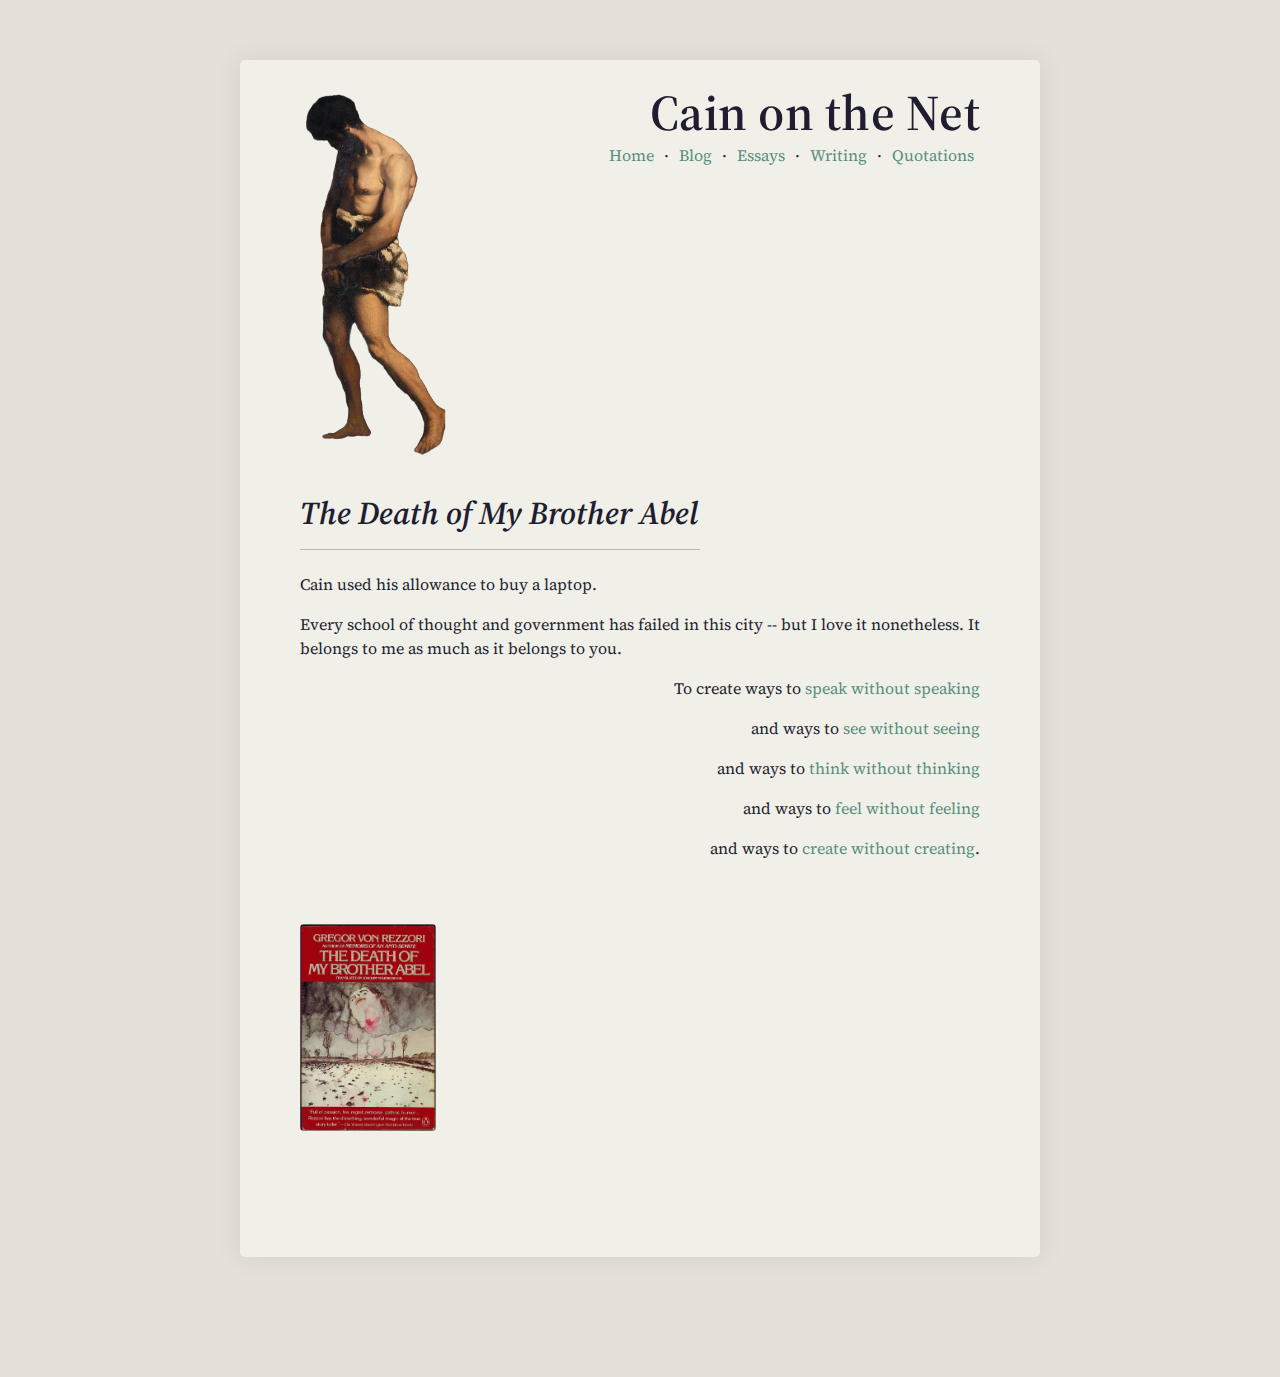
<file: index.html>
<!DOCTYPE html>
<html>
  <head>
    <title>THE DEATH OF MY BROTHER ABEL</title>
    <link rel="icon" type="image/x-icon" href="/images/deathofmybrother.jpg" />
    <link rel="stylesheet" type="text/css" href="style.css" />
    <meta name="viewport" content="width=device-width, initial-scale=0.1" />
  </head>
  <body>
    <div class="wrapper">
      <div class="top">
        <iframe name="content" src="header.html"></iframe>
      </div>

      <div class="main">
        <h1>The Death of My Brother Abel</h1>
        <p>Cain used his allowance to buy a laptop.</p>

        <p>
          Every school of thought and government has failed in this city -- but
          I love it nonetheless. It belongs to me as much as it belongs to you.
        </p>

        <ul>
          <p style="text-align: right;">
            To create ways to <a href="writing.html">speak without speaking</a>
          </p>
          <p style="text-align: right;">
            and ways to <a href="index.html">see without seeing</a>
          </p>
          <p style="text-align: right;">
            and ways to <a href="essays.html">think without thinking</a>
          </p>
          <p style="text-align: right;">
            and ways to <a href="quotations.html">feel without feeling</a>
          </p>
          <p style="text-align: right;">
            and ways to <a href="index.html">create without creating</a>.
          </p>
        </ul>
        <br /><br />
        <a href="https://www.nytimes.com/1985/09/29/books/following-hitler.html" target="_blank">
          <img
            class="centred-image"
            width="20%"
            src="images/deathofmybrother.jpg"
          />
        </a>
      </div>
    </div>
  </body>
</html>
</file>
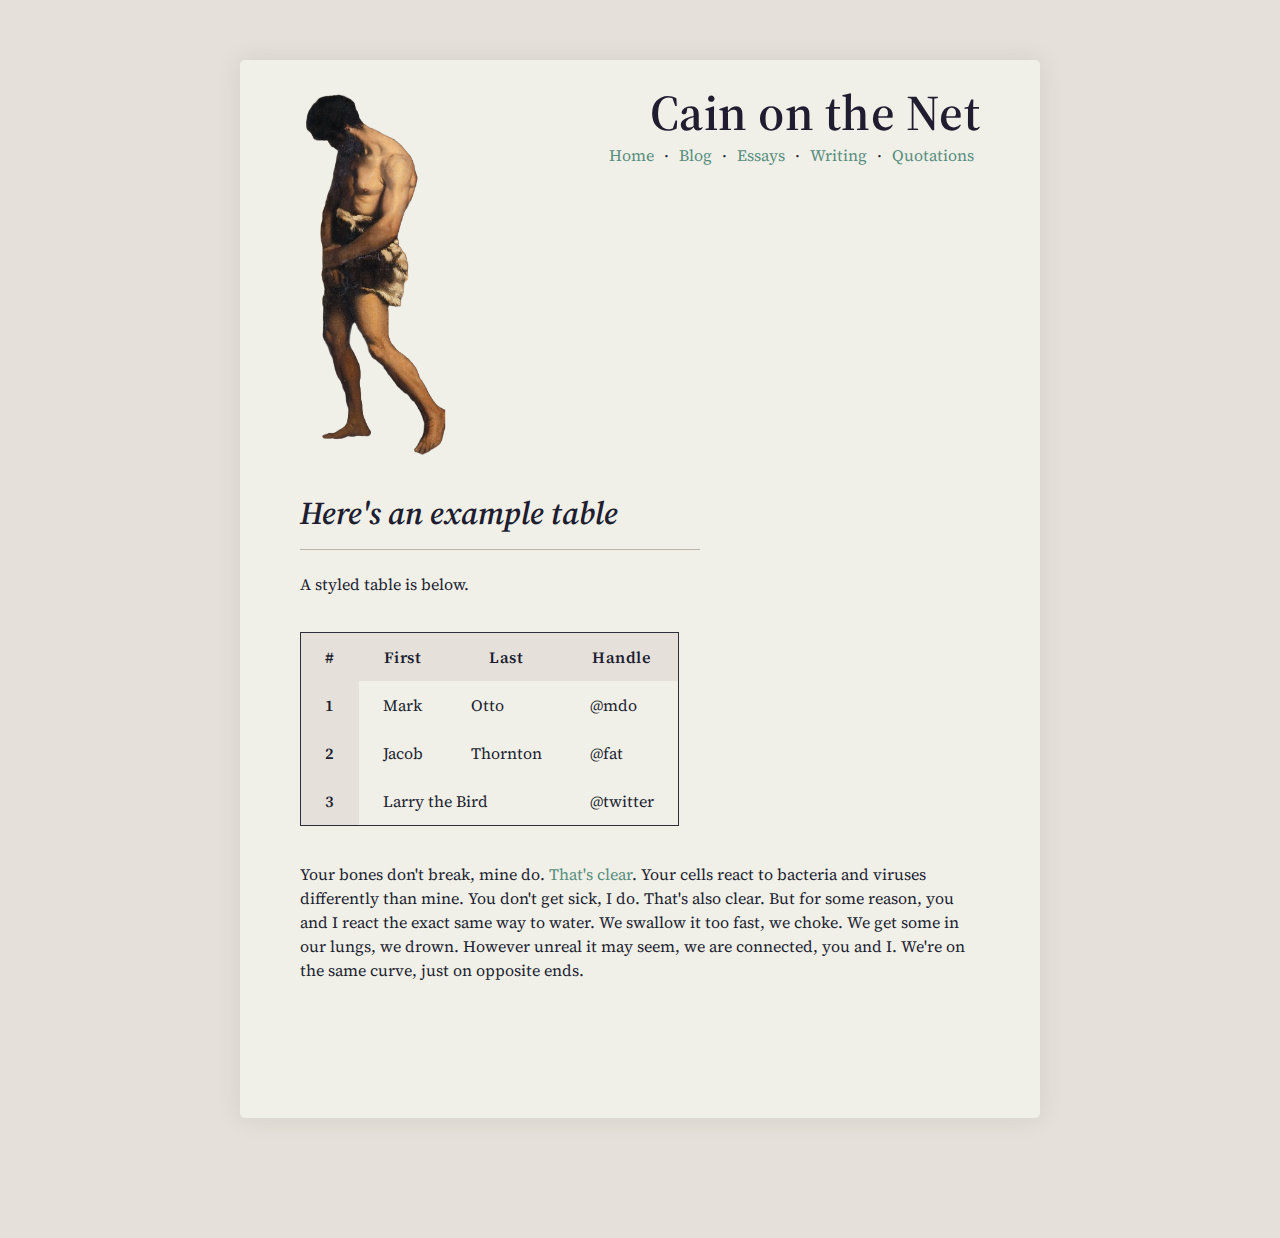
<file: about.html>
<!DOCTYPE html>
<html>
<head>
	<title>Site Title</title>
	<link rel="stylesheet" type="text/css" href="style.css">
	<meta name="viewport" content="width=device-width, initial-scale=0.1">
</head>
<body>
	<div class="wrapper">
		<div class="top">
			<iframe name="content" src="header.html"></iframe>
		</div>
		<div class="main">
			<h1>Here's an example table</h1>
			<p>A styled table is below.</p>
			<table>
				<thead>
					<tr>
						<th>#</th>
						<th>First</th>
						<th>Last</th>
						<th>Handle</th>
					</tr>
				</thead>
				<tbody>
					<tr>
						<th>1</th>
						<td>Mark</td>
						<td>Otto</td>
						<td>@mdo</td>
					</tr>
					<tr>
						<th>2</th>
						<td>Jacob</td>
						<td>Thornton</td>
						<td>@fat</td>
					</tr>
					<tr>
						<th>3</th>
						<td colspan="2">Larry the Bird</td>
						<td>@twitter</td>
					</tr>
				</tbody>
			</table>
			<p>Your bones don't break, mine do. <a href="about.html">That's clear</a>. Your cells react to bacteria and viruses differently than mine. You don't get sick, I do. That's also clear. But for some reason, you and I react the exact same way to water. We swallow it too fast, we choke. We get some in our lungs, we drown. However unreal it may seem, we are connected, you and I. We're on the same curve, just on opposite ends. </p>
			
		</div>
	</div>
</body>
</html>
</file>
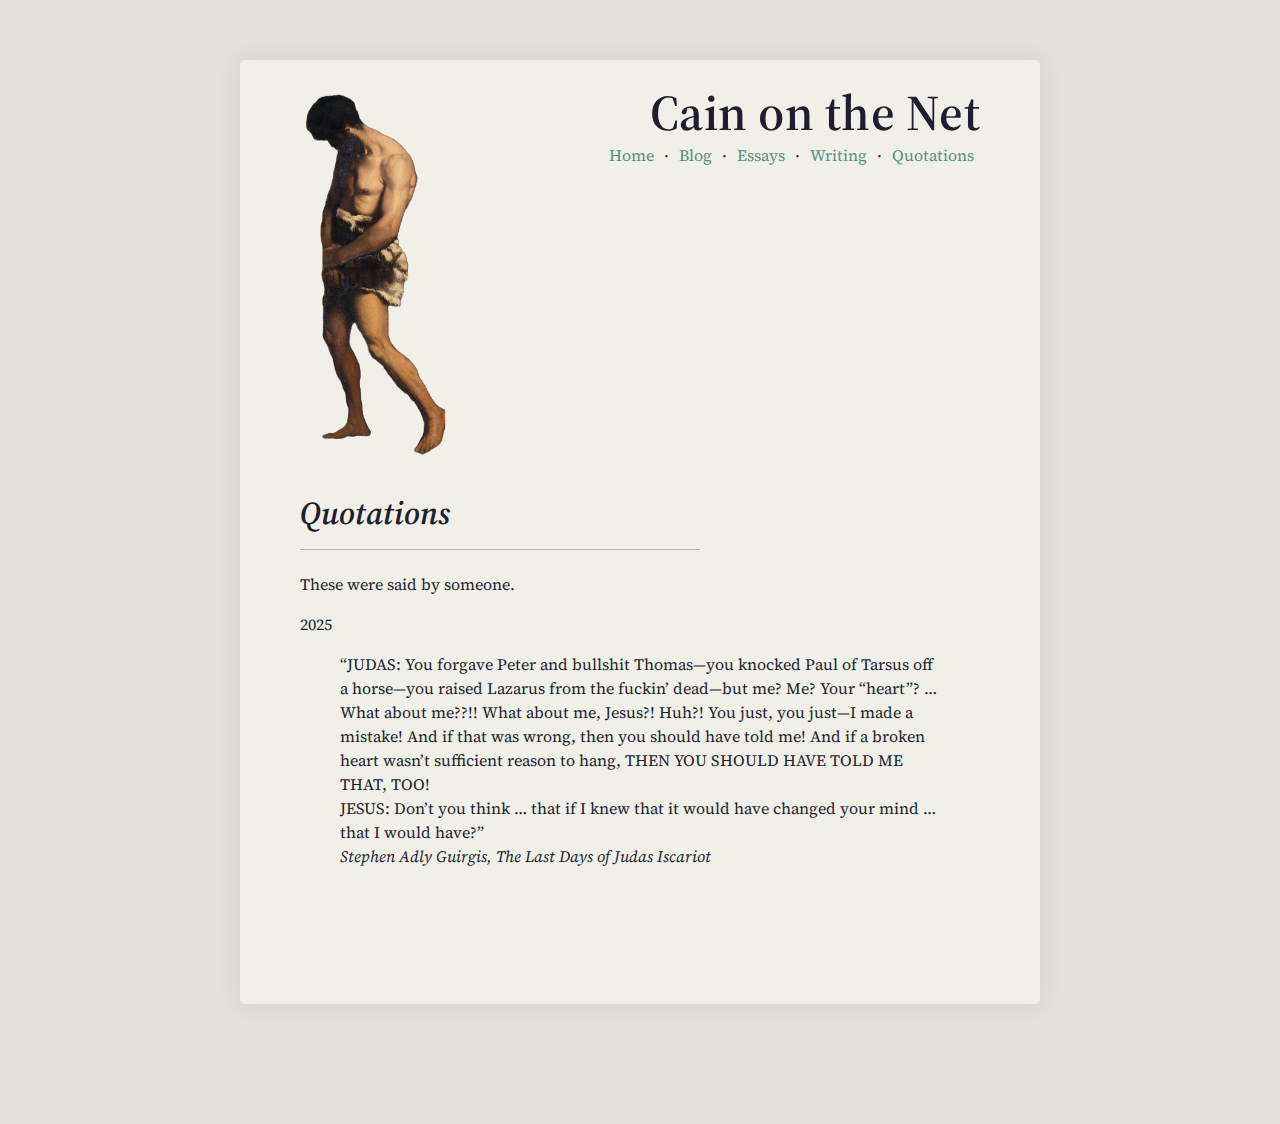
<file: quotations.html>
<!DOCTYPE html>
<html>
  <head>
    <title>Quotations</title>
    <link rel="stylesheet" type="text/css" href="style.css" />
    <link rel="icon" type="image/x-icon" href="/images/deathofmybrother.jpg" />
    <meta name="viewport" content="width=device-width, initial-scale=0.1" />
  </head>
  <body>
    <div class="wrapper">
      <div class="top">
        <iframe name="content" src="header.html"></iframe>
      </div>

      <div class="main">
        <h1>Quotations</h1>
        <p>These were said by someone.</p>

        <p><span>2025</span></p>


        <blockquote class="book-quote">
         <div>&ldquo;JUDAS: You forgave Peter and bullshit Thomas&mdash;you knocked Paul of Tarsus off a horse&mdash;you raised Lazarus from the fuckin&rsquo; dead&mdash;but me? Me? Your &ldquo;heart&rdquo;? &hellip; What about me??!! What about me, Jesus?! Huh?! You just, you just&mdash;I made a mistake! And if that was wrong, then you should have told me! And if a broken heart wasn&rsquo;t sufficient reason to hang, THEN YOU SHOULD HAVE TOLD ME THAT, TOO! <br>JESUS: Don&rsquo;t you think &hellip; that if I knew that it would have changed your mind &hellip; that I would have?&rdquo;</div>
          <cite class="book-quote-author">Stephen Adly Guirgis, The Last Days of Judas Iscariot</cite>
        </blockquote>
      </div>
    </div>
  </body>
</html>
</file>
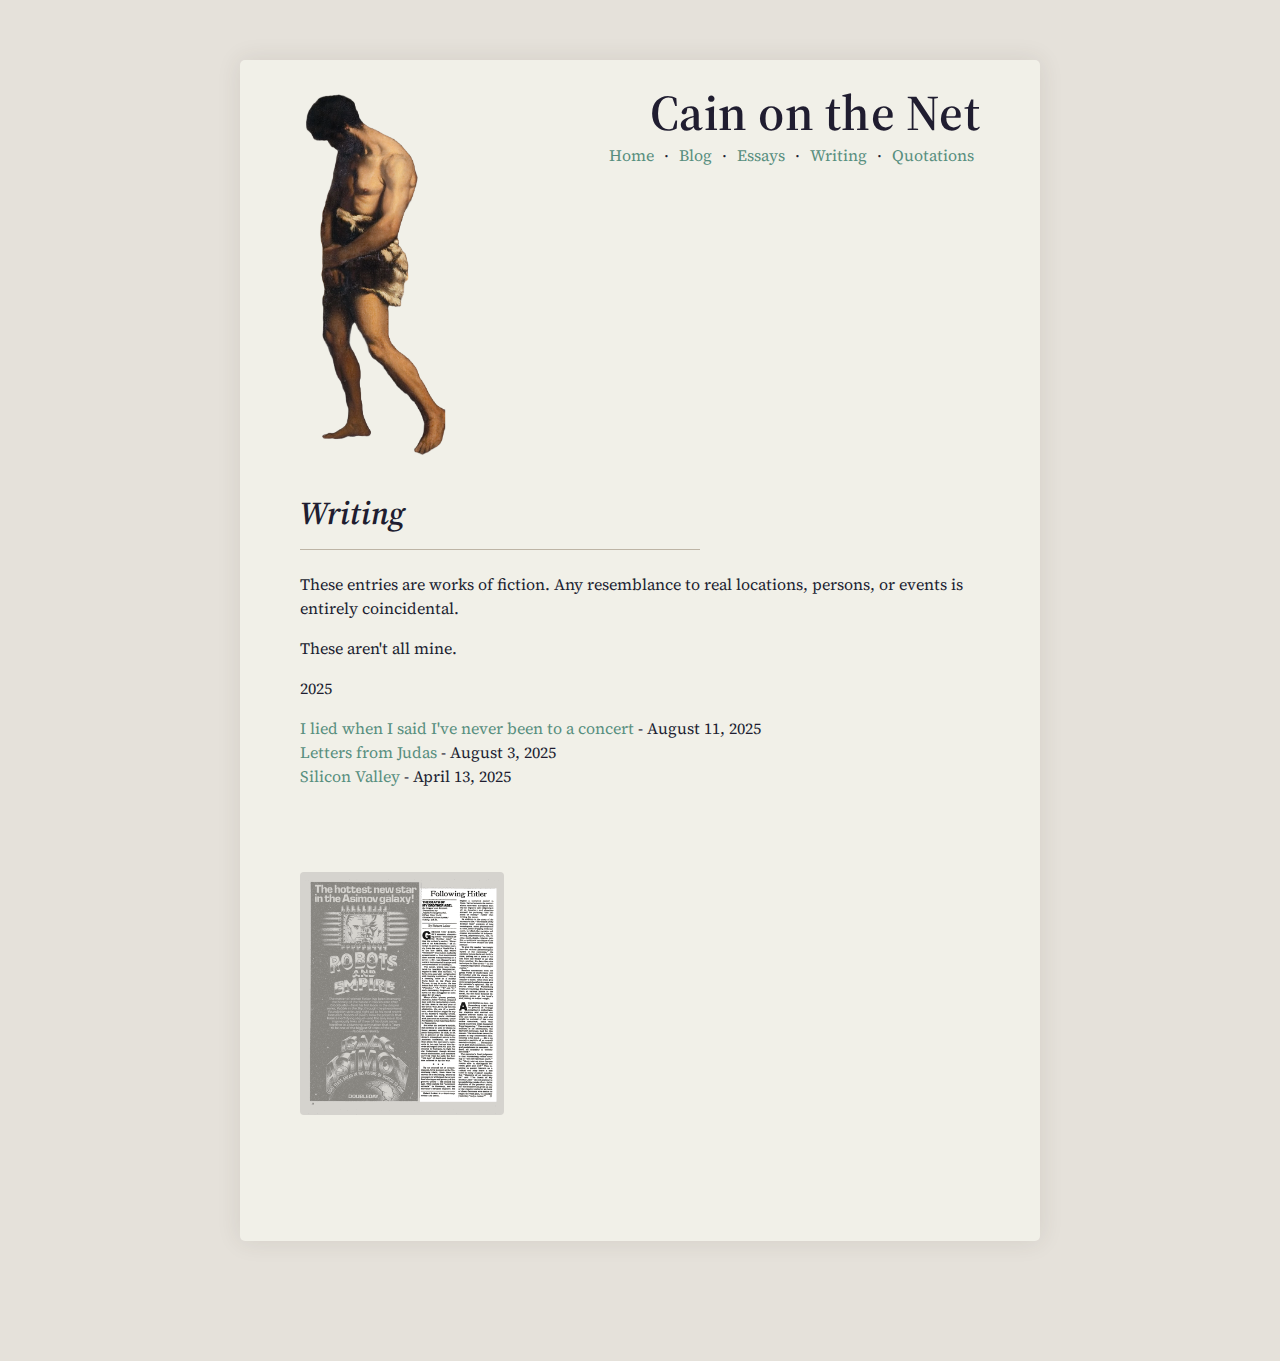
<file: writing.html>
<!DOCTYPE html>
<html>
  <head>
    <title>Writing</title>
    <link rel="stylesheet" type="text/css" href="style.css" />
    <link rel="icon" type="image/x-icon" href="/images/deathofmybrother.jpg" />
    <meta name="viewport" content="width=device-width, initial-scale=0.1" />
  </head>
  <body>
    <div class="wrapper">
      <div class="top">
        <iframe name="content" src="header.html"></iframe>
      </div>

      <div class="main">
        <h1>Writing</h1>
        <p>
         These entries are works of fiction. Any resemblance to real locations,
          persons, or events is entirely coincidental.
        </p>

        <p>These aren't all mine.</p>

        <p class="italic">2025</p>
        <p>
          <a href="writing\2025-08-11-concerts.html">I lied when I said I've never been to a concert</a> -
          August 11, 2025
          <br>
          <a href="writing/2025-08-3-lettersfromjudas.html">Letters from Judas</a> -
          August 3, 2025
          <br>
          <a href="writing\2025-03-13-siliconvalley.html">Silicon Valley</a> -
          April 13, 2025
        </p>
      </div>

                <img
            class="centred-image"
            width="30%"
            style="margin-top: 10%;"
            src="images/nycarchive.png"
          />
    </div>
  </body>
</html>
</file>
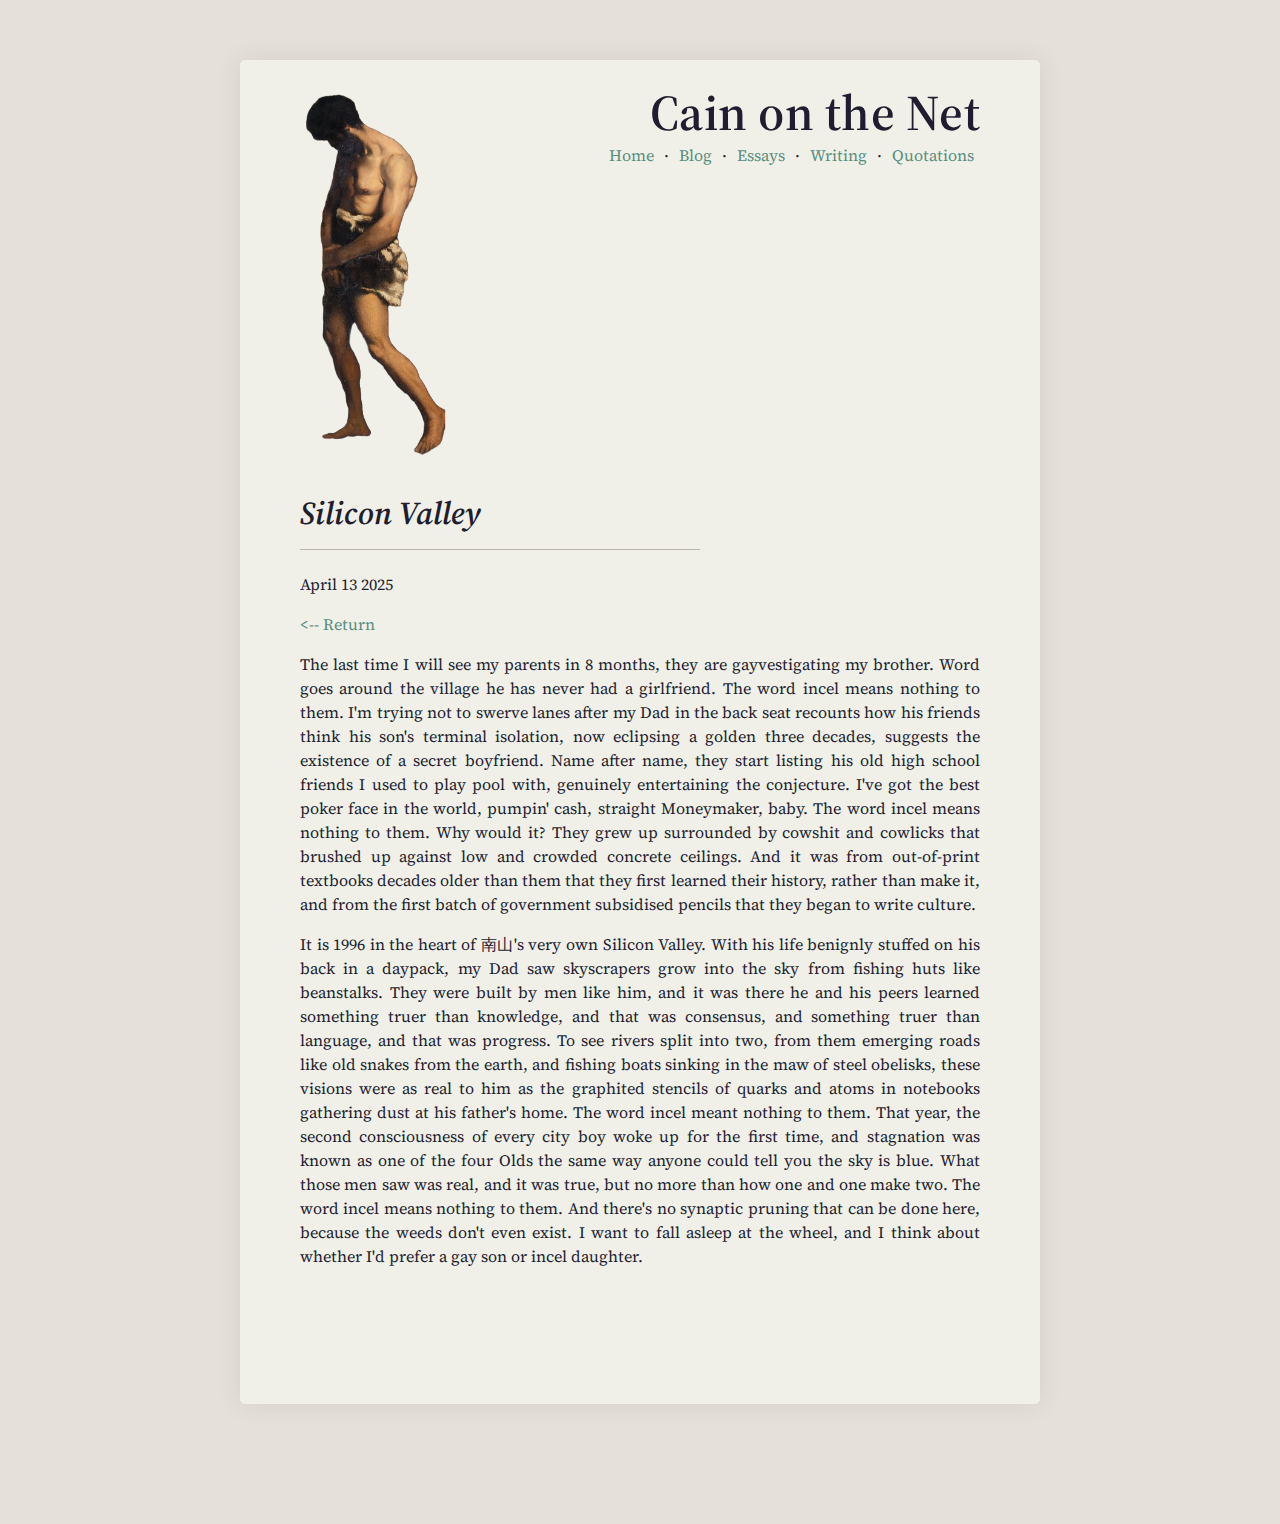
<file: writing/2025-03-13-siliconvalley.html>
<!DOCTYPE html>
<html>
<head>
	<title>Silicon Valley</title>
	<link rel="stylesheet" type="text/css" href="/style.css">
	<meta name="viewport" content="width=device-width, initial-scale=0.1">
</head>
<body>
	<div class="wrapper">

		<div class="top">
			<iframe name="content" src="../header.html"></iframe>
		</div>

		<div class="main">
			<h1>Silicon Valley</h1>
			<p>April 13 2025</p>

			<a href="../writing.html"> <-- Return</a>

			<div class="prose">
				
				<p> The last time I will see my parents in 8 months, they are gayvestigating my brother. Word goes around the village he has never had a girlfriend. The word incel means nothing to them. I'm trying not to swerve lanes after my Dad in the back seat recounts how his friends think his son's terminal isolation, now eclipsing a golden three decades, suggests the existence of a secret boyfriend. Name after name, they start listing his old high school friends I used to play pool with, genuinely entertaining the conjecture. I've got the best poker face in the world, pumpin' cash, straight Moneymaker, baby. The word incel means nothing to them. Why would it? They grew up surrounded by cowshit and cowlicks that brushed up against low and crowded concrete ceilings. And it was from out-of-print textbooks decades older than them that they first learned their history, rather than make it, and from the first batch of government subsidised pencils that they began to write culture.</p>
				<p>It is 1996 in the heart of 南山's very own Silicon Valley. With his life benignly stuffed on his back in a daypack, my Dad saw skyscrapers grow into the sky from fishing huts like beanstalks. They were built by men like him, and it was there he and his peers learned something truer than knowledge, and that was consensus, and something truer than language, and that was progress. To see rivers split into two, from them emerging roads like old snakes from the earth, and fishing boats sinking in the maw of steel obelisks, these visions were as real to him as the graphited stencils of quarks and atoms in notebooks gathering dust at his father's home. The word incel meant nothing to them. That year, the second consciousness of every city boy woke up for the first time, and stagnation was known as one of the four Olds the same way anyone could tell you the sky is blue. What those men saw was real, and it was true, but no more than how one and one make two. The word incel means nothing to them. And there's no synaptic pruning that can be done here, because the weeds don't even exist. I want to fall asleep at the wheel, and I think about whether I'd prefer a gay son or incel daughter.</p>

			</div>

		</div>
	</div>
</body>
</html>
</file>
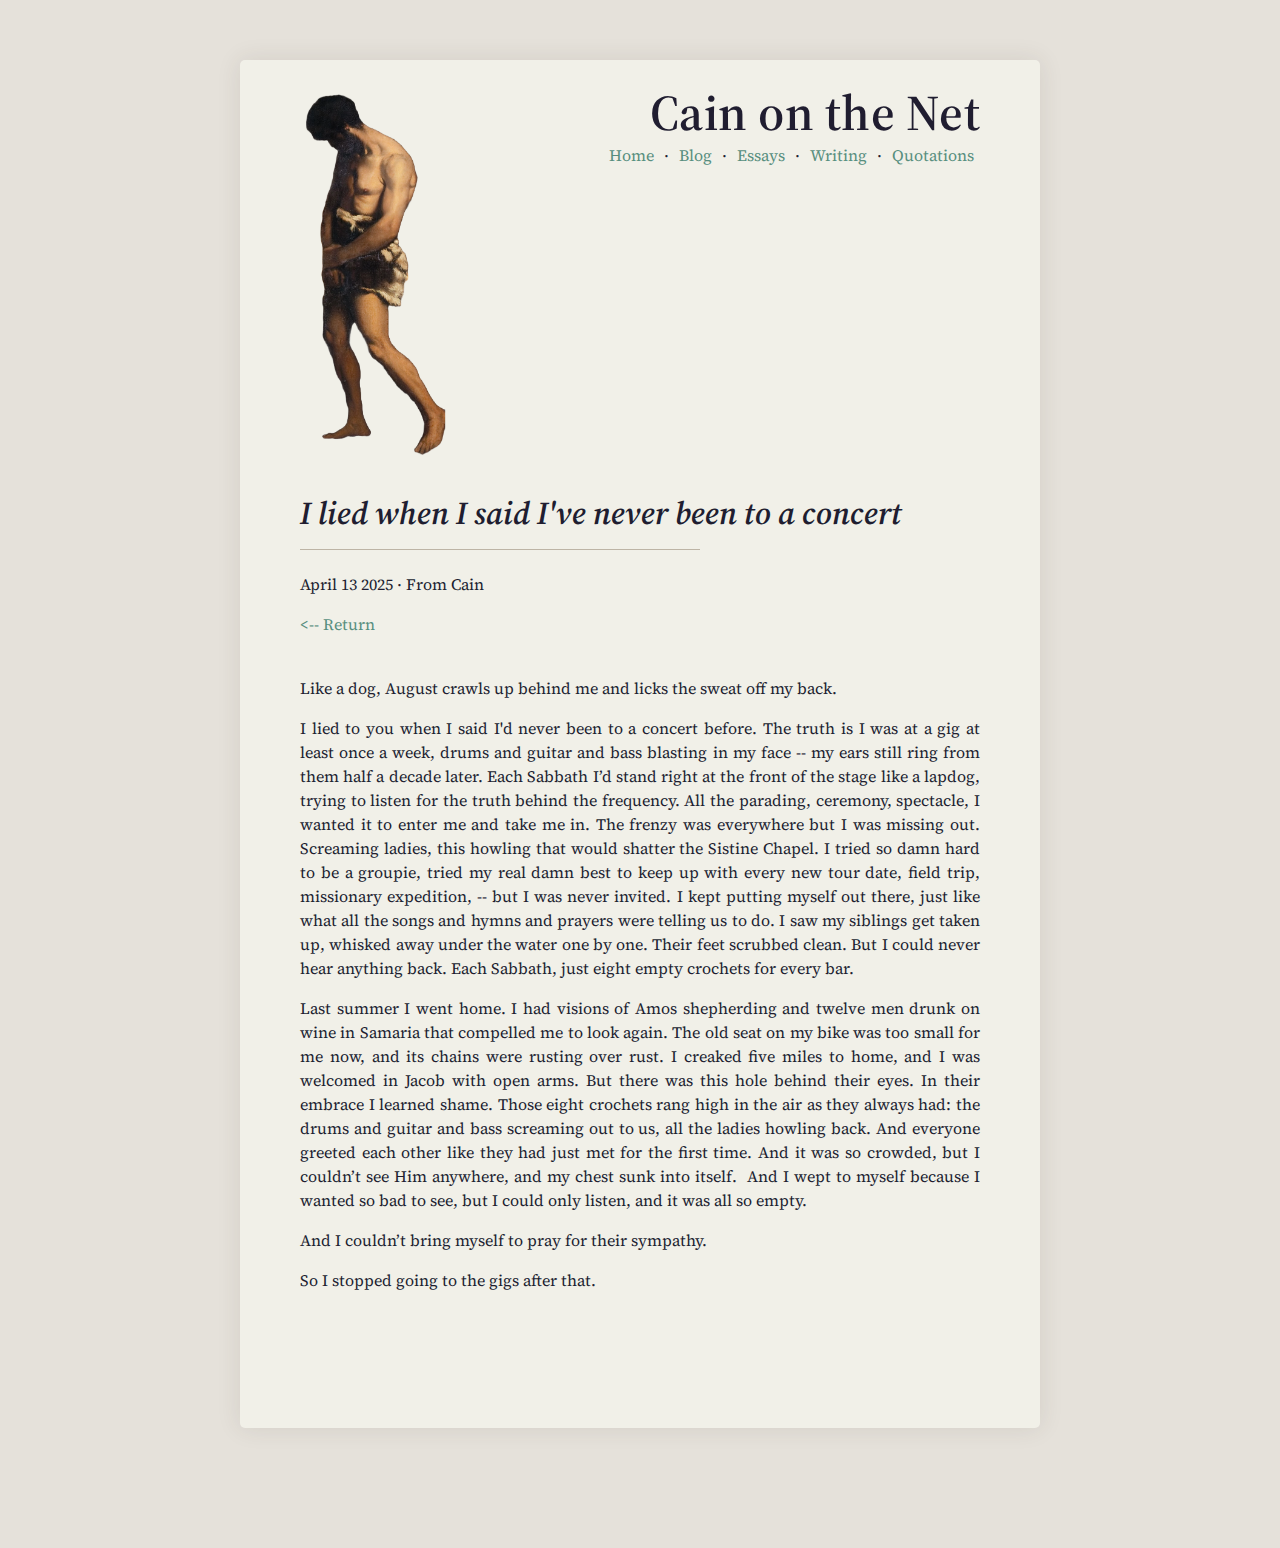
<file: writing/2025-08-11-concerts.html>
<!DOCTYPE html>
<html>
  <head>
    <title>I lied</title>
    <link rel="stylesheet" type="text/css" href="/style.css" />
    <link rel="icon" type="image/x-icon" href="/images/deathofmybrother.jpg" />
    <meta name="viewport" content="width=device-width, initial-scale=0.1" />
  </head>
  <body>
    <div class="wrapper">
      <div class="top">
        <iframe name="content" src="../header.html"></iframe>
      </div>

      <div class="main">
        <h1>I lied when I said I've never been to a concert</h1>
        <p>April 13 2025 &middot; <span class="italic">From Cain</span></p>

        <a href="../writing.html"> <-- Return</a>
        <div class="prose">
          <br />
          <p>
            <span style="font-weight: 400"
              >Like a dog, August crawls up behind me and licks the sweat off my
              back.&nbsp;</span
            >
          </p>
          <p>
            <span style="font-weight: 400"
              >I lied to you when I said I'd never been to a concert before. The
              truth is I was at a gig at least once a week, drums and guitar and
              bass blasting in my face -- my ears still ring from them half a
              decade later. Each Sabbath I&rsquo;d stand right at the front of
              the stage like a lapdog, trying to listen for the truth behind the
              frequency. All the parading, ceremony, spectacle, I wanted it to
              enter me and take me in. The frenzy was everywhere but I was
              missing out. Screaming ladies, this howling that would shatter the
              Sistine Chapel. I tried so damn hard to be a groupie, tried my
              real damn best to keep up with every new tour date, field trip,
              missionary expedition, -- but I was never invited. I kept putting
              myself out there, just like what all the songs and hymns and
              prayers were telling us to do. I saw my siblings get taken up,
              whisked away under the water one by one. Their feet scrubbed
              clean. But I could never hear anything back. Each Sabbath, just
              eight empty crochets for every bar.</span
            >
          </p>
          <p>
            <span style="font-weight: 400"
              >Last summer I went home. I had visions of Amos shepherding and
              twelve men drunk on wine in Samaria that compelled me to look
              again. The old seat on my bike was too small for me now, and its
              chains were rusting over rust. I creaked five miles to home, and I
              was welcomed in Jacob with open arms. But there was this hole
              behind their eyes. In their embrace I learned shame. Those eight
              crochets rang high in the air as they always had: the drums and
              guitar and bass screaming out to us, all the ladies howling back.
              And everyone greeted each other like they had just met for the
              first time. And it was so crowded, but I couldn&rsquo;t see Him
              anywhere, and my chest sunk into itself.&nbsp; And I wept to
              myself because I wanted so bad to see, but I could only listen,
              and it was all so empty.&nbsp;</span
            >
          </p>
          <p>
            <span style="font-weight: 400"
              >And I couldn&rsquo;t bring myself to pray for their
              sympathy.</span
            >
          </p>
          <p>
            <span style="font-weight: 400"
              >So I stopped going to the gigs after that.</span
            >
          </p>
        </div>
      </div>
    </div>
  </body>
</html>
</file>
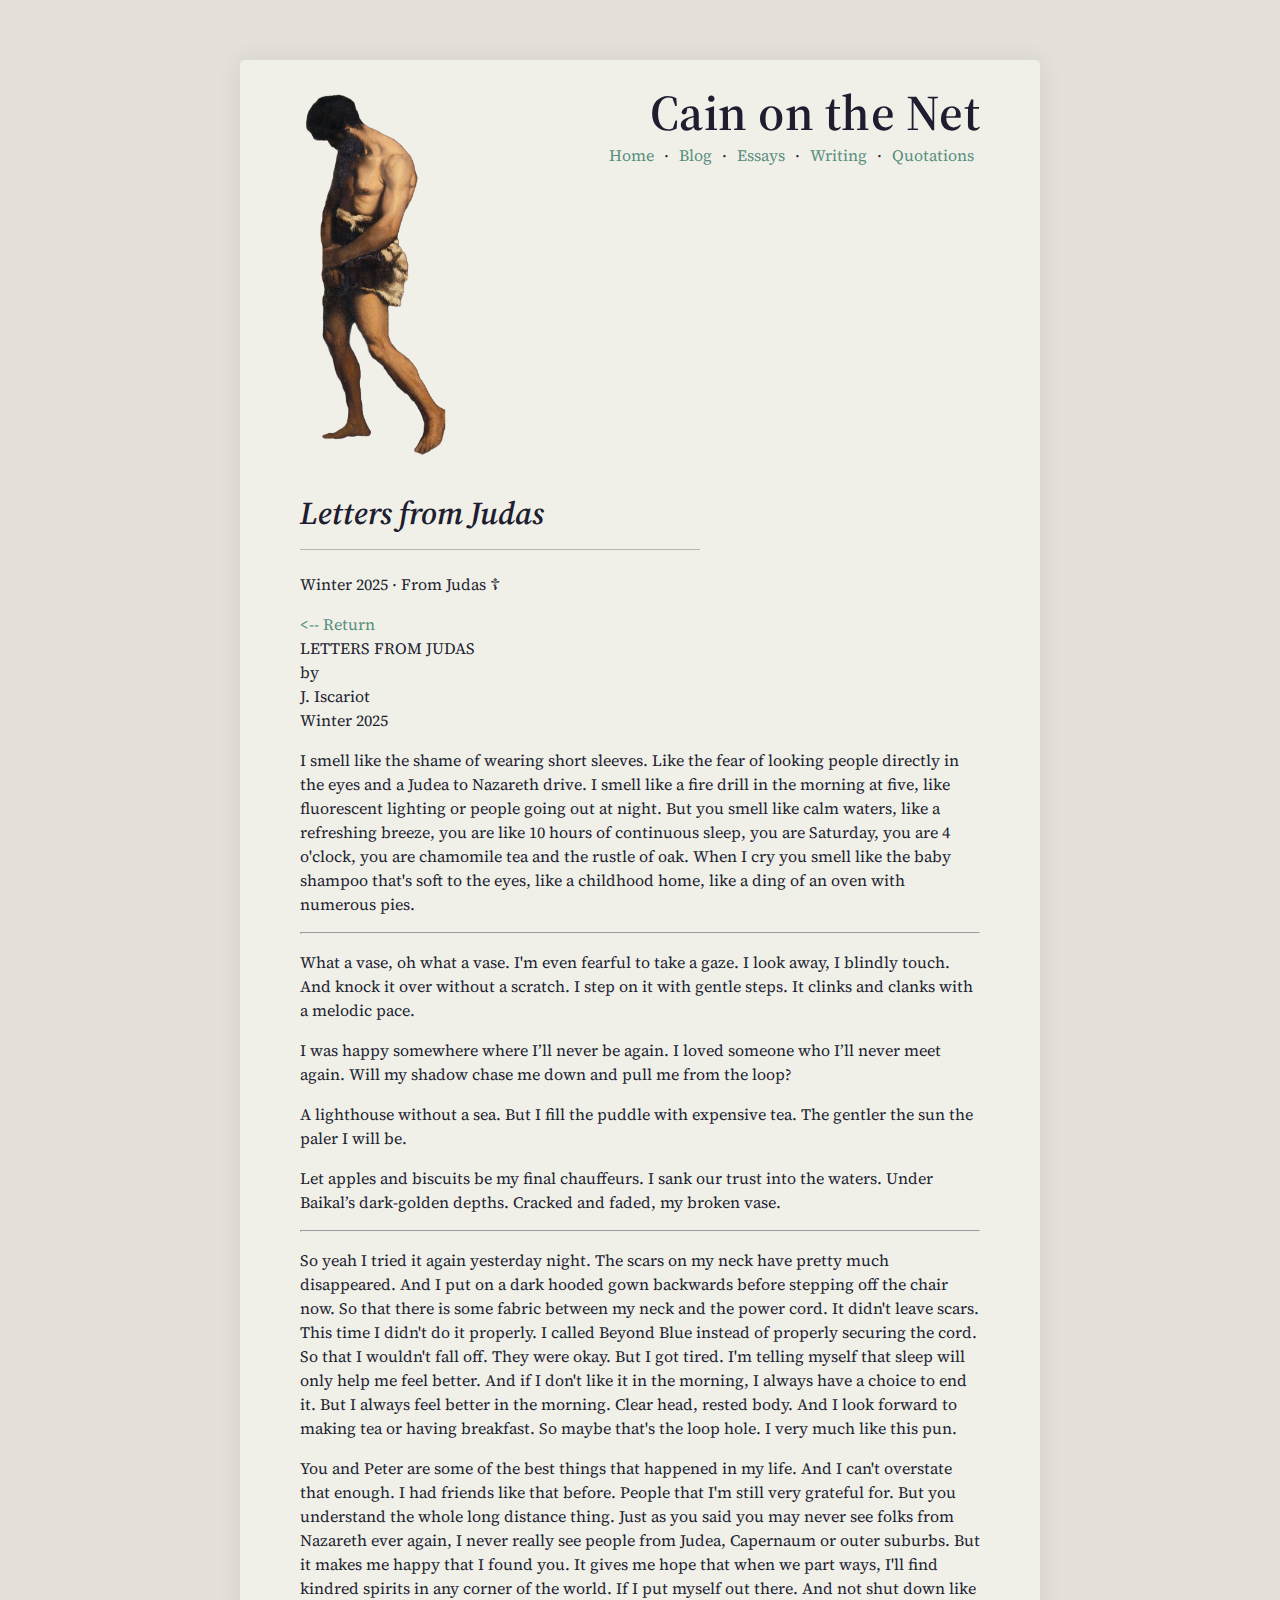
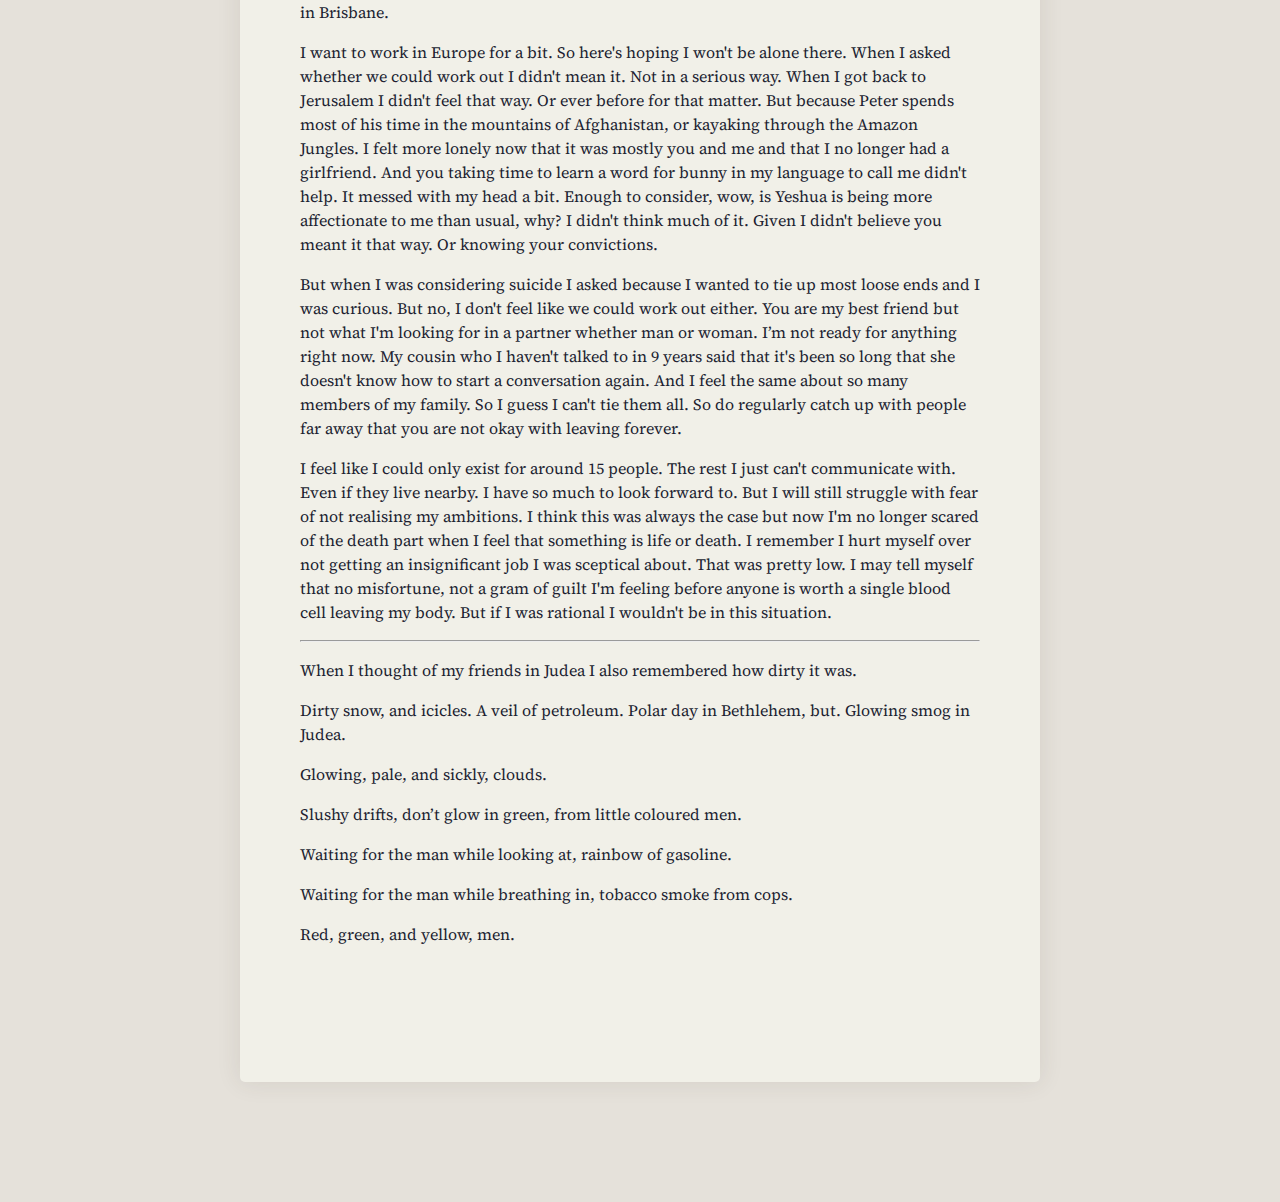
<file: writing/2025-08-3-lettersfromjudas.html>
<!DOCTYPE html>
<html>
<head>
	<title>Letters from Judas</title>
	<link rel="stylesheet" type="text/css" href="/style.css">
	<link rel="icon" type="image/x-icon" href="/images/deathofmybrother.jpg" />
	<meta name="viewport" content="width=device-width, initial-scale=0.1">
</head>
<body>
	<div class="wrapper">

		<div class="top">
			<iframe name="content" src="../header.html"></iframe>
		</div>

		<div class="main">
			<h1>Letters from Judas</h1>
			<p>Winter 2025 &middot; <span class="italic">From Judas &#9766</span></p>



			<a href="../writing.html"> <-- Return</a>
			<br>

			<!-- Screenplay front page style block -->
			<div class="screenplay-front">
			  <div class="screenplay-title">LETTERS FROM JUDAS</div>
			  <div class="screenplay-by">by</div>
			  <div class="screenplay-author">J. Iscariot</div>
			  <div class="screenplay-date">Winter 2025</div>
			</div>

			<div class="prose-courier">
				
				<p> I smell like the shame of wearing short sleeves. Like the <span class="spoiler">fear</span> of looking people directly in the eyes and a Judea to Nazareth drive.  I smell like a fire drill in the morning at five, like fluorescent lighting or <span class="spoiler">people going out at night</span>. But you smell like calm waters, like a refreshing breeze, you are like 10 hours of continuous sleep, you are Saturday, you are 4 o'clock, you are chamomile tea and the rustle of oak. When I <span class="spoiler">cry</span> you smell like the baby shampoo that's soft to the eyes, like a childhood home, like a ding of an oven with numerous pies.</p>
				
				<hr class="solid">

				<p>What a vase, oh what a vase. I'm even fearful to take a gaze. I look away, I blindly touch. And knock it over without a scratch. I step on it with gentle steps. It clinks and clanks with a melodic pace.</p>
				
				<p>I was happy somewhere where I’ll never be again. I loved someone who I’ll never meet again. <span class="spoiler">Will my shadow chase me down and pull me from the loop</span>?</p>
				
				<p>A lighthouse without a sea. But I fill the puddle with expensive tea. The gentler the sun the paler I will be.</p>
				
				<p>Let apples and biscuits be my final chauffeurs. I sank our trust into the waters. <span class="spoiler">Under Baikal’s dark-golden depths</span>. Cracked and faded, my broken vase.</p>

				<hr class="solid">

				<p>So yeah I tried it again yesterday night. The scars on my neck have pretty much disappeared. And I put on a dark hooded gown backwards before stepping off the chair now. So that there is some fabric between my neck and the power cord. <span class="spoiler">It didn't leave scars.</span> This time I didn't do it properly. I called Beyond Blue instead of properly securing the cord. So that I wouldn't fall off. They were okay. But I got tired. I'm telling myself that sleep will only help me feel better. And if I don't like it in the morning, I always have a choice to end it. But I always feel better in the morning. Clear head, rested body. And I look forward to making tea or having breakfast. So maybe that's the loop hole. I very much like this pun.</p>

				<p>You and Peter are some of the best things that happened in my life. And I can't overstate that enough. I had friends like that before. People that I'm still very grateful for. But you understand the whole long distance thing. Just as you said you may never see folks from Nazareth ever again, I never really see people from Judea, Capernaum or outer suburbs. But it makes me happy that I found you. It gives me hope that when we part ways, I'll find kindred spirits in any corner of the world. If I put myself out there. <span class="spoiler">And not shut down like in Brisbane.</span></p>

				<p>I want to work in Europe for a bit. So here's hoping I won't be alone there. When I asked whether we could work out I didn't mean it. Not in a serious way. When I got back to Jerusalem I didn't feel that way. Or ever before for that matter. But because Peter spends most of his time in the mountains of Afghanistan, or kayaking through the Amazon Jungles. I felt more lonely now that it was mostly you and me and that I no longer had a girlfriend. And you taking time to learn a word for bunny in my language to call me didn't help. It messed with my head a bit. Enough to consider, wow, is Yeshua is being more affectionate to me than usual, why? I didn't think much of it. Given I didn't believe you meant it that way. <span class="spoiler">Or knowing your convictions.</span></p>

				<p>But when I was considering <span class="spoiler">suicide</span> I asked because I wanted to tie up most loose ends and I was curious. But no, I don't feel like we could work out either. You are my best friend but not what I'm looking for in a partner whether man or woman. I’m not ready for anything right now. My cousin who I haven't talked to in 9 years said that it's been so long that she doesn't know how to start a conversation again. And I feel the same about so many members of my family. So I guess I can't tie them all. So do regularly catch up with people far away that you are not okay with leaving forever.</p>

				<p>I feel like I could only exist for around 15 people. The rest I just can't communicate with. Even if they live nearby. I have so much to look forward to. But I will still struggle with fear of not realising my ambitions. I think this was always the case but now I'm no longer scared of the death part when I feel that something is life or death. <span class="spoiler">I remember I hurt myself over not getting an insignificant job I was sceptical about. That was pretty low.</span> I may tell myself that no misfortune, not a gram of guilt I'm feeling before anyone is worth a single blood cell leaving my body. But if I was rational I wouldn't be in this situation.</p>

				<hr class="solid">

				<p>When I thought of my friends in Judea I also remembered how <span class="spoiler">dirty</span> it was.</p>

				<p>Dirty snow, and icicles. A veil of petroleum.  Polar day in Bethlehem, but. Glowing smog in Judea.</p>

				<p>Glowing, pale, and sickly, clouds.</p>

				<p>Slushy drifts, don’t glow in green, from little coloured men. </p>

				<p>Waiting for the man while looking at, rainbow of gasoline.</p>

				<p>Waiting for the man while breathing in, tobacco smoke from cops.</p>

				<p>Red, green, and yellow, men.</p>



			</div>

		</div>
	</div>
</body>
</html>
</file>
<file: style.css>
@import url('https://fonts.googleapis.com/css2?family=Source+Serif+Pro:ital,wght@0,400;0,700;1,600&display=swap');


body, html {
	padding: 0;
	margin: 0;
	font-size: 16px;
	line-height: 1.5rem;
	color: rgb(32, 29, 48);
}

body {
	font-family: 'Source Serif Pro', serif;
	background-color: #E5E1DA;

}

img {
	max-width: 100%;
	border-radius: 4px;
}

h1, h2, h3, h4, h5, h6 {
	font-style: italic;
	font-weight: 600;
}

h1::after {
	content: " ";
	width: 400px;
	background: #bdb4a5;
	height: 0.05rem;
	display: block;
	margin-top: 24px;
}

.page {
	padding: 24px;
	overflow: auto;
	margin-top: 240px;
}

.page h1:first-child {
	margin-top: 0;
}

a {
	color: #578E7E;
	text-decoration: none;
}

a:hover {
	color: #3D0301;
	text-decoration: underline;
}

.header-body {
	text-align: right;
	padding-top: 5px;
	background-color: #ffffff00;
	position: relative;
}

.avatar {
	width: 160px;
}

.title {
	font-size:50px;
	font-style: normal;
	font-weight: 600;
	margin: 12px 0;
	letter-spacing: 0.5px;
  float: right;
}

.menu {
  float: right;
}

.menu a {
	display: inline-block;
	padding: 6px;
}

.top iframe {
	border: 0;
	/* Edit this height if you would like the header to be taller */
	height: 390px;
	width: 100%
}

.wrapper {
	width: 800px;
	margin: auto;
	margin-top: 60px;
	box-shadow: 0 0 24px #3d382c1c;
	background: #F1F0E8;
	padding: 24px 60px;
	box-sizing: border-box;
	border-radius: 5px;
	margin-bottom: 120px;
	padding-bottom: 120px;
}

/* You can remove the CSS below if you don't care about tables (example on the about page) */

table {
	border: 1px solid #2e2e39;
	border-collapse: collapse;
	margin: 36px 0;
}

th, td {
	padding: 12px 24px;
}

th {
	background: #E5E1DA;
	font-weight: 600;
	letter-spacing: 0.5px;
}

tr {
	background-color: #F1F0E8;
}

tr:hover {
	background: #B3C8CF;
}

/* my bullshit begins*/

.floating-abel {
  float: right  ;
  width: 160px; 
  height: 400px;
  position: relative;
  margin-right: 520px;
  margin-top: -100px;
  z-index: 1;
  background-image: url(/images/cain2.png); 
  background-repeat: no-repeat;
  background-size: 100%;
}


.prose {
	text-align: justify;
	text-justify: inter-word;
}
</file>
